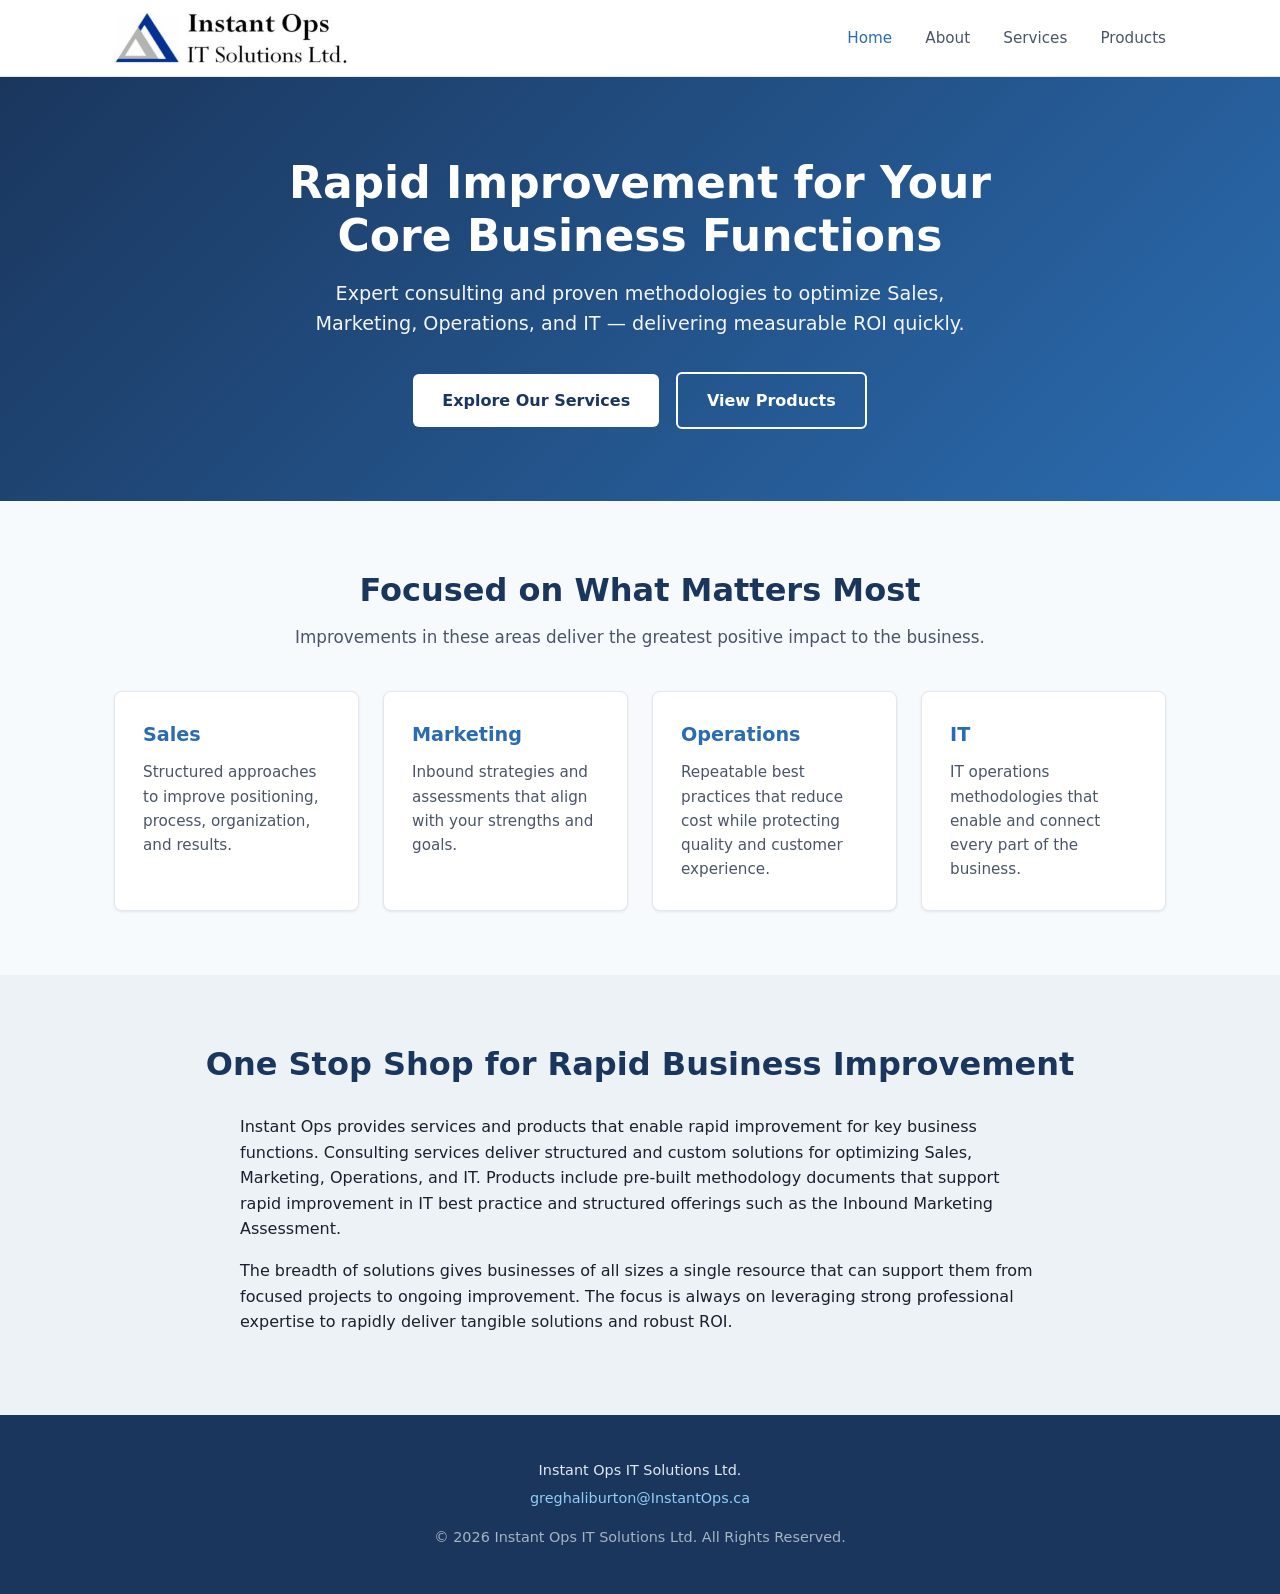
<file: index.html>
<!DOCTYPE html>
<html lang="en">
<head>
<meta charset="UTF-8">
<meta name="viewport" content="width=device-width, initial-scale=1.0">
<title>Instant Ops IT Solutions Ltd. | Rapid Business Improvement</title>
<meta name="description" content="Instant Ops provides consulting services and products for rapid improvement in Sales, Marketing, Operations, and IT.">
<link rel="stylesheet" href="css/style.css">
</head>
<body>
<header>
  <div class="container">
    <a href="index.html" class="logo"><img src="images/logo.jpg" alt="Instant Ops IT Solutions Ltd."></a>
    <nav>
      <a href="index.html" class="active">Home</a>
      <a href="about.html">About</a>
      <a href="services.html">Services</a>
      <a href="products.html">Products</a>
    </nav>
  </div>
</header>

<section class="hero">
  <div class="container">
    <h1>Rapid Improvement for Your Core Business Functions</h1>
    <p>Expert consulting and proven methodologies to optimize Sales, Marketing, Operations, and IT — delivering measurable ROI quickly.</p>
    <a href="services.html" class="btn">Explore Our Services</a>
    <a href="products.html" class="btn btn-outline">View Products</a>
  </div>
</section>

<section class="section">
  <div class="container">
    <h2>Focused on What Matters Most</h2>
    <p class="subtitle">Improvements in these areas deliver the greatest positive impact to the business.</p>
    <div class="cards">
      <div class="card">
        <h3>Sales</h3>
        <p>Structured approaches to improve positioning, process, organization, and results.</p>
      </div>
      <div class="card">
        <h3>Marketing</h3>
        <p>Inbound strategies and assessments that align with your strengths and goals.</p>
      </div>
      <div class="card">
        <h3>Operations</h3>
        <p>Repeatable best practices that reduce cost while protecting quality and customer experience.</p>
      </div>
      <div class="card">
        <h3>IT</h3>
        <p>IT operations methodologies that enable and connect every part of the business.</p>
      </div>
    </div>
  </div>
</section>

<section class="section section-muted">
  <div class="container">
    <h2>One Stop Shop for Rapid Business Improvement</h2>
    <div class="content" style="margin-top:1.5rem;">
      <p>Instant Ops provides services and products that enable rapid improvement for key business functions. Consulting services deliver structured and custom solutions for optimizing Sales, Marketing, Operations, and IT. Products include pre-built methodology documents that support rapid improvement in IT best practice and structured offerings such as the Inbound Marketing Assessment.</p>
      <p>The breadth of solutions gives businesses of all sizes a single resource that can support them from focused projects to ongoing improvement. The focus is always on leveraging strong professional expertise to rapidly deliver tangible solutions and robust ROI.</p>
    </div>
  </div>
</section>

<footer>
  <div class="container">
    <p>Instant Ops IT Solutions Ltd.</p>
    <p><a href="mailto:greghaliburton@InstantOps.ca">greghaliburton@InstantOps.ca</a></p>
    <p style="margin-top:1rem; opacity:0.7;">© 2026 Instant Ops IT Solutions Ltd. All Rights Reserved.</p>
  </div>
</footer>
</body>
</html>
</file>
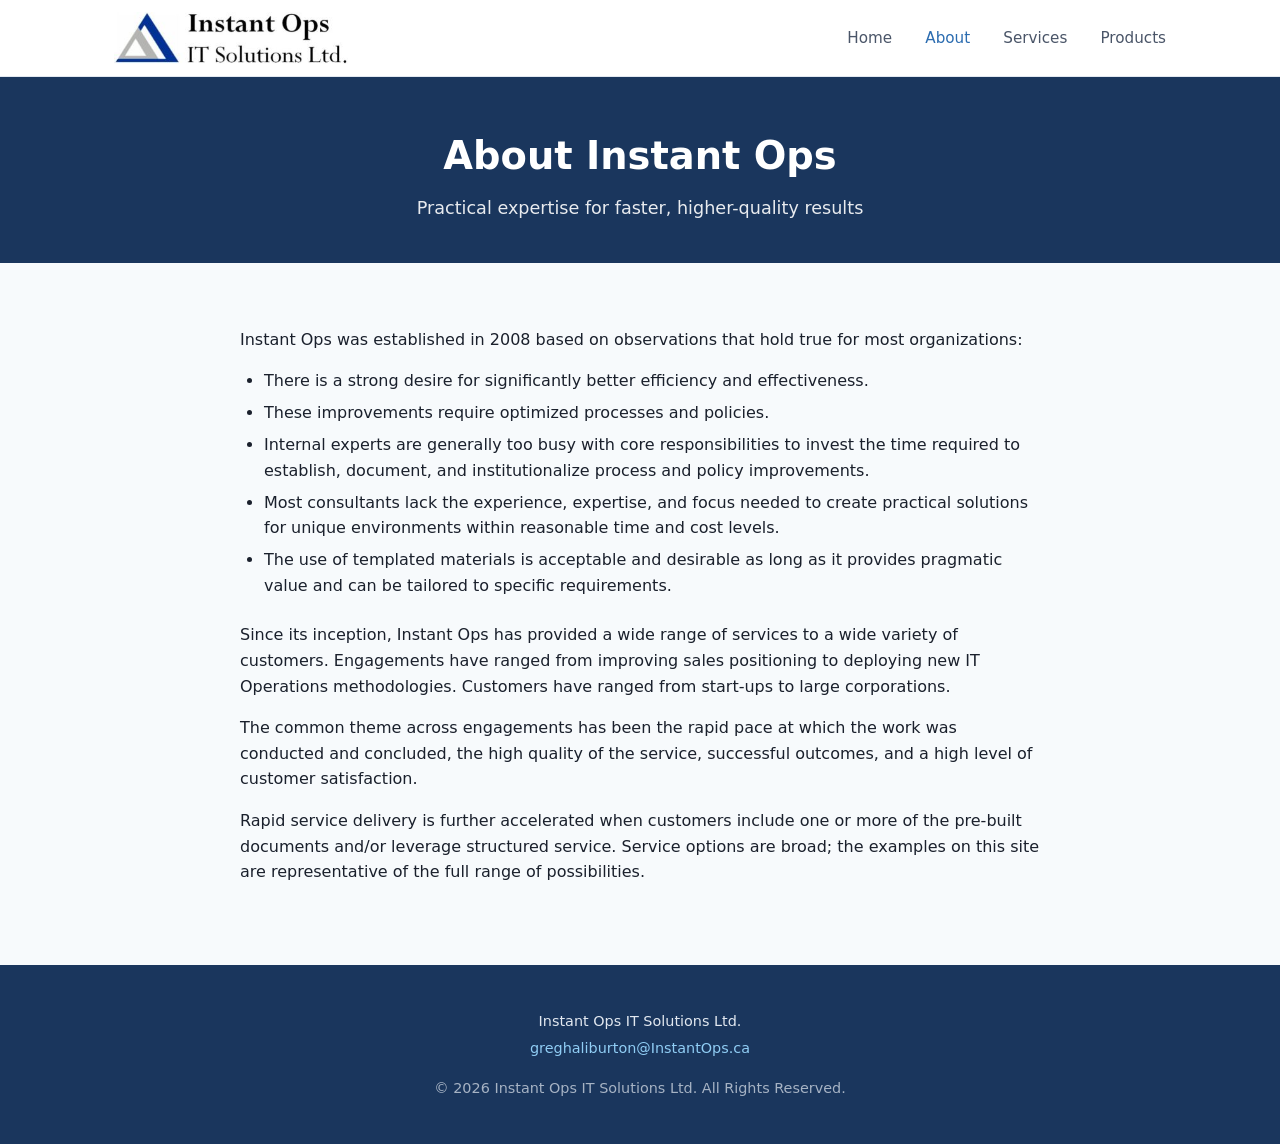
<file: about.html>
<!DOCTYPE html>
<html lang="en">
<head>
<meta charset="UTF-8">
<meta name="viewport" content="width=device-width, initial-scale=1.0">
<title>About | Instant Ops IT Solutions Ltd.</title>
<meta name="description" content="About Instant Ops — established in 2008 to deliver practical, rapid improvements in Sales, Marketing, Operations, and IT.">
<link rel="stylesheet" href="css/style.css">
</head>
<body>
<header>
  <div class="container">
    <a href="index.html" class="logo"><img src="images/logo.jpg" alt="Instant Ops IT Solutions Ltd."></a>
    <nav>
      <a href="index.html">Home</a>
      <a href="about.html" class="active">About</a>
      <a href="services.html">Services</a>
      <a href="products.html">Products</a>
    </nav>
  </div>
</header>

<section class="page-header">
  <div class="container">
    <h1>About Instant Ops</h1>
    <p>Practical expertise for faster, higher-quality results</p>
  </div>
</section>

<section class="section">
  <div class="container">
    <div class="content">
      <p>Instant Ops was established in 2008 based on observations that hold true for most organizations:</p>
      <ul>
        <li>There is a strong desire for significantly better efficiency and effectiveness.</li>
        <li>These improvements require optimized processes and policies.</li>
        <li>Internal experts are generally too busy with core responsibilities to invest the time required to establish, document, and institutionalize process and policy improvements.</li>
        <li>Most consultants lack the experience, expertise, and focus needed to create practical solutions for unique environments within reasonable time and cost levels.</li>
        <li>The use of templated materials is acceptable and desirable as long as it provides pragmatic value and can be tailored to specific requirements.</li>
      </ul>
      <p>Since its inception, Instant Ops has provided a wide range of services to a wide variety of customers. Engagements have ranged from improving sales positioning to deploying new IT Operations methodologies. Customers have ranged from start-ups to large corporations.</p>
      <p>The common theme across engagements has been the rapid pace at which the work was conducted and concluded, the high quality of the service, successful outcomes, and a high level of customer satisfaction.</p>
      <p>Rapid service delivery is further accelerated when customers include one or more of the pre-built documents and/or leverage structured service. Service options are broad; the examples on this site are representative of the full range of possibilities.</p>
    </div>
  </div>
</section>

<footer>
  <div class="container">
    <p>Instant Ops IT Solutions Ltd.</p>
    <p><a href="mailto:greghaliburton@InstantOps.ca">greghaliburton@InstantOps.ca</a></p>
    <p style="margin-top:1rem; opacity:0.7;">© 2026 Instant Ops IT Solutions Ltd. All Rights Reserved.</p>
  </div>
</footer>
</body>
</html>
</file>
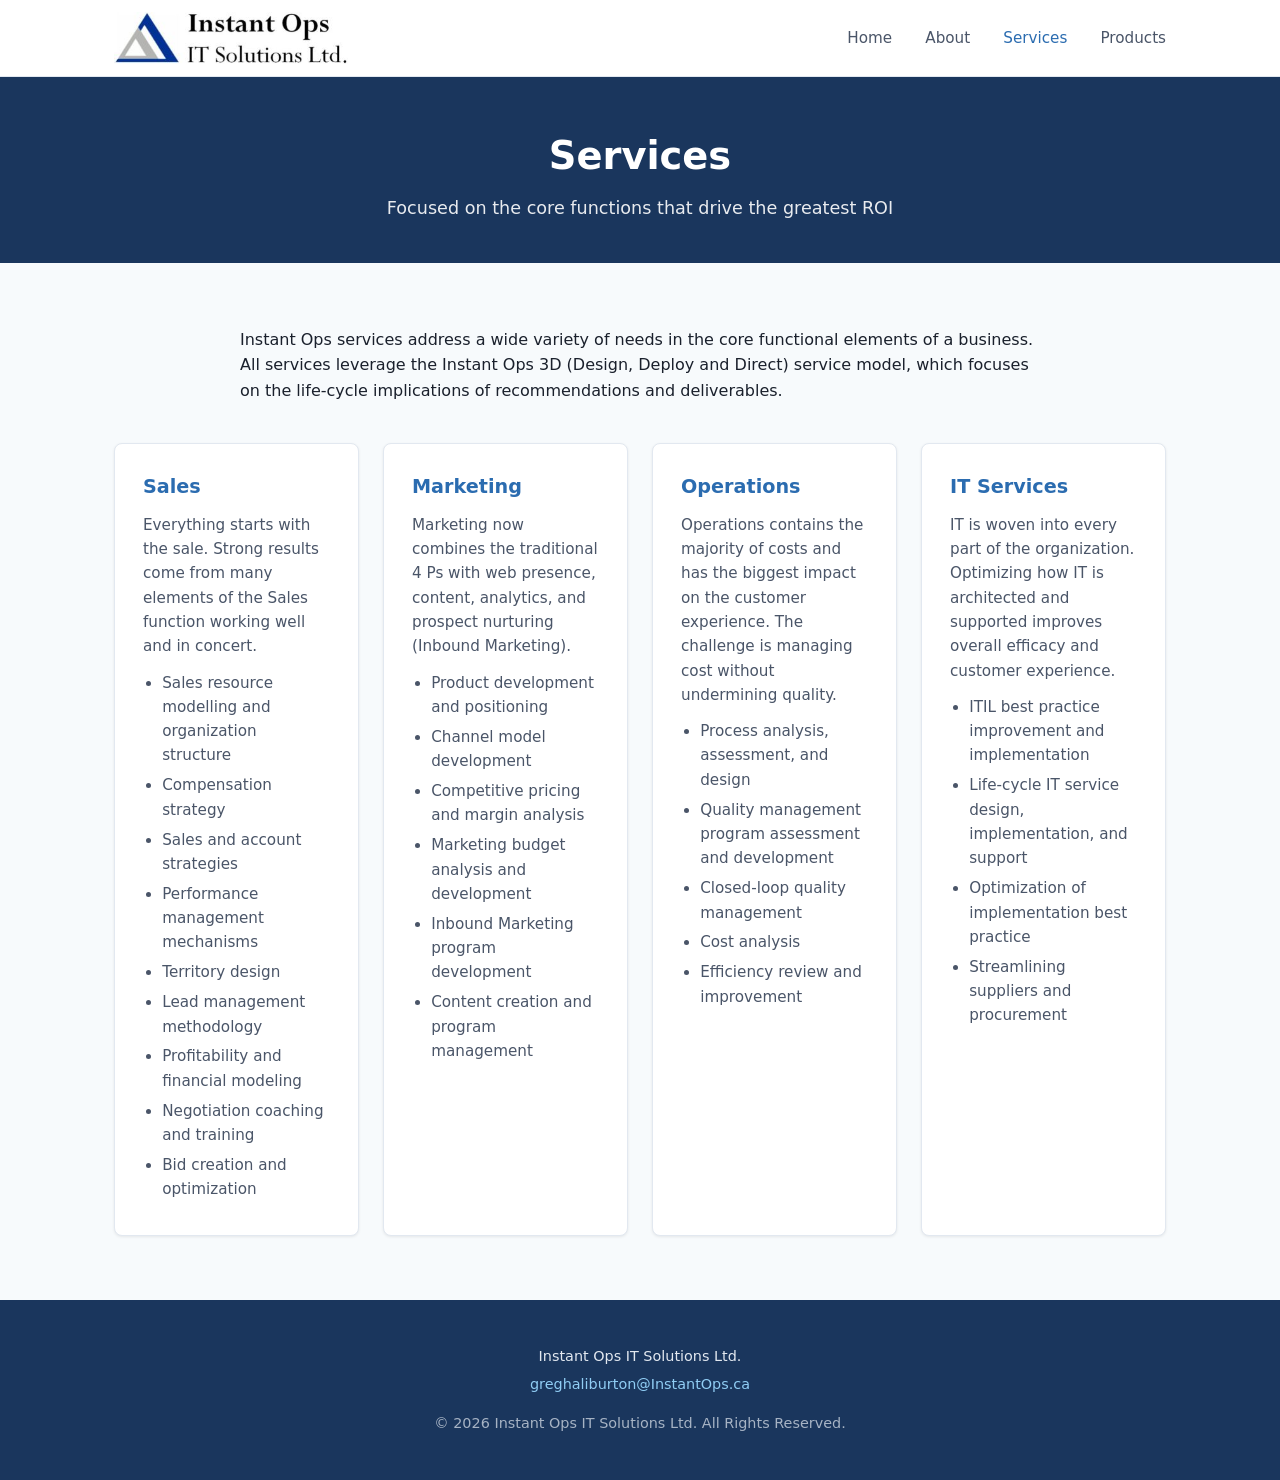
<file: services.html>
<!DOCTYPE html>
<html lang="en">
<head>
<meta charset="UTF-8">
<meta name="viewport" content="width=device-width, initial-scale=1.0">
<title>Services | Instant Ops IT Solutions Ltd.</title>
<meta name="description" content="Consulting services focused on Sales, Marketing, Operations, and IT — using the Instant Ops 3D service model.">
<link rel="stylesheet" href="css/style.css">
</head>
<body>
<header>
  <div class="container">
    <a href="index.html" class="logo"><img src="images/logo.jpg" alt="Instant Ops IT Solutions Ltd."></a>
    <nav>
      <a href="index.html">Home</a>
      <a href="about.html">About</a>
      <a href="services.html" class="active">Services</a>
      <a href="products.html">Products</a>
    </nav>
  </div>
</header>

<section class="page-header">
  <div class="container">
    <h1>Services</h1>
    <p>Focused on the core functions that drive the greatest ROI</p>
  </div>
</section>

<section class="section">
  <div class="container">
    <div class="content" style="margin-bottom:2.5rem;">
      <p>Instant Ops services address a wide variety of needs in the core functional elements of a business. All services leverage the Instant Ops 3D (Design, Deploy and Direct) service model, which focuses on the life-cycle implications of recommendations and deliverables.</p>
    </div>
    <div class="cards">
      <div class="card">
        <h3>Sales</h3>
        <p>Everything starts with the sale. Strong results come from many elements of the Sales function working well and in concert.</p>
        <ul>
          <li>Sales resource modelling and organization structure</li>
          <li>Compensation strategy</li>
          <li>Sales and account strategies</li>
          <li>Performance management mechanisms</li>
          <li>Territory design</li>
          <li>Lead management methodology</li>
          <li>Profitability and financial modeling</li>
          <li>Negotiation coaching and training</li>
          <li>Bid creation and optimization</li>
        </ul>
      </div>
      <div class="card">
        <h3>Marketing</h3>
        <p>Marketing now combines the traditional 4 Ps with web presence, content, analytics, and prospect nurturing (Inbound Marketing).</p>
        <ul>
          <li>Product development and positioning</li>
          <li>Channel model development</li>
          <li>Competitive pricing and margin analysis</li>
          <li>Marketing budget analysis and development</li>
          <li>Inbound Marketing program development</li>
          <li>Content creation and program management</li>
        </ul>
      </div>
      <div class="card">
        <h3>Operations</h3>
        <p>Operations contains the majority of costs and has the biggest impact on the customer experience. The challenge is managing cost without undermining quality.</p>
        <ul>
          <li>Process analysis, assessment, and design</li>
          <li>Quality management program assessment and development</li>
          <li>Closed-loop quality management</li>
          <li>Cost analysis</li>
          <li>Efficiency review and improvement</li>
        </ul>
      </div>
      <div class="card">
        <h3>IT Services</h3>
        <p>IT is woven into every part of the organization. Optimizing how IT is architected and supported improves overall efficacy and customer experience.</p>
        <ul>
          <li>ITIL best practice improvement and implementation</li>
          <li>Life-cycle IT service design, implementation, and support</li>
          <li>Optimization of implementation best practice</li>
          <li>Streamlining suppliers and procurement</li>
        </ul>
      </div>
    </div>
  </div>
</section>

<footer>
  <div class="container">
    <p>Instant Ops IT Solutions Ltd.</p>
    <p><a href="mailto:greghaliburton@InstantOps.ca">greghaliburton@InstantOps.ca</a></p>
    <p style="margin-top:1rem; opacity:0.7;">© 2026 Instant Ops IT Solutions Ltd. All Rights Reserved.</p>
  </div>
</footer>
</body>
</html>
</file>
<file: css/style.css>
/* Instant Ops - Style 1: Clean Professional */
:root {
  --navy: #1a365d;
  --blue: #2b6cb0;
  --blue-light: #3182ce;
  --bg: #f7fafc;
  --white: #ffffff;
  --text: #1a202c;
  --muted: #4a5568;
  --border: #e2e8f0;
}

* { box-sizing: border-box; margin: 0; padding: 0; }
html { scroll-behavior: smooth; }
body {
  font-family: system-ui, -apple-system, "Segoe UI", Roboto, Helvetica, Arial, sans-serif;
  color: var(--text);
  background: var(--bg);
  line-height: 1.6;
  font-size: 16px;
}

.container { max-width: 1100px; margin: 0 auto; padding: 0 1.5rem; }

/* Header */
header {
  background: var(--white);
  border-bottom: 1px solid var(--border);
  position: sticky;
  top: 0;
  z-index: 100;
}
header .container {
  display: flex;
  justify-content: space-between;
  align-items: center;
  padding-top: 0.75rem;
  padding-bottom: 0.75rem;
}
.logo img { height: 52px; width: auto; display: block; }
nav a {
  margin-left: 1.75rem;
  color: var(--muted);
  text-decoration: none;
  font-weight: 500;
  font-size: 0.95rem;
}
nav a:hover, nav a.active { color: var(--blue); }

/* Hero */
.hero {
  background: linear-gradient(135deg, var(--navy) 0%, var(--blue) 100%);
  color: white;
  padding: 5rem 0 4.5rem;
  text-align: center;
}
.hero h1 {
  font-size: 2.75rem;
  font-weight: 700;
  line-height: 1.2;
  margin-bottom: 1rem;
  max-width: 800px;
  margin-left: auto;
  margin-right: auto;
}
.hero p {
  font-size: 1.2rem;
  max-width: 680px;
  margin: 0 auto 2rem;
  opacity: 0.95;
}
.btn {
  display: inline-block;
  background: var(--white);
  color: var(--navy);
  padding: 0.85rem 1.8rem;
  border-radius: 6px;
  text-decoration: none;
  font-weight: 600;
  transition: background 0.15s;
}
.btn:hover { background: #edf2f7; }
.btn-outline {
  background: transparent;
  border: 2px solid white;
  color: white;
  margin-left: 0.75rem;
}
.btn-outline:hover { background: rgba(255,255,255,0.1); }

/* Sections */
.section { padding: 4rem 0; }
.section h2 {
  text-align: center;
  font-size: 2rem;
  color: var(--navy);
  margin-bottom: 0.5rem;
}
.section .subtitle {
  text-align: center;
  color: var(--muted);
  margin-bottom: 2.5rem;
  font-size: 1.05rem;
}
.section-alt { background: var(--white); }
.section-muted { background: #edf2f7; }

/* Cards */
.cards {
  display: grid;
  grid-template-columns: repeat(auto-fit, minmax(240px, 1fr));
  gap: 1.5rem;
}
.card {
  background: var(--white);
  padding: 1.75rem;
  border-radius: 8px;
  box-shadow: 0 1px 3px rgba(0,0,0,0.08);
  border: 1px solid var(--border);
}
.card h3 { color: var(--blue); margin-bottom: 0.6rem; font-size: 1.2rem; }
.card p { color: var(--muted); font-size: 0.95rem; }
.card ul { margin-top: 0.75rem; padding-left: 1.2rem; color: var(--muted); font-size: 0.95rem; }
.card ul li { margin-bottom: 0.35rem; }

/* Content */
.content { max-width: 800px; margin: 0 auto; }
.content h2 { text-align: left; margin-bottom: 1rem; }
.content p { margin-bottom: 1rem; }
.content ul { margin: 1rem 0 1.5rem 1.5rem; }
.content li { margin-bottom: 0.4rem; }

/* Footer */
footer {
  background: var(--navy);
  color: #e2e8f0;
  text-align: center;
  padding: 2.5rem 1rem;
  font-size: 0.9rem;
}
footer a { color: #90cdf4; text-decoration: none; }
footer a:hover { text-decoration: underline; }
footer p { margin: 0.3rem 0; }

/* Page header */
.page-header {
  background: var(--navy);
  color: white;
  padding: 3rem 0 2.5rem;
  text-align: center;
}
.page-header h1 { font-size: 2.4rem; margin-bottom: 0.5rem; }
.page-header p { opacity: 0.9; font-size: 1.1rem; }

@media (max-width: 700px) {
  header .container { flex-direction: column; gap: 0.75rem; }
  nav a { margin: 0 0.6rem; }
  .hero h1 { font-size: 2rem; }
  .hero { padding: 3.5rem 0; }
  .btn-outline { margin-left: 0; margin-top: 0.75rem; display: inline-block; }
}
</file>
